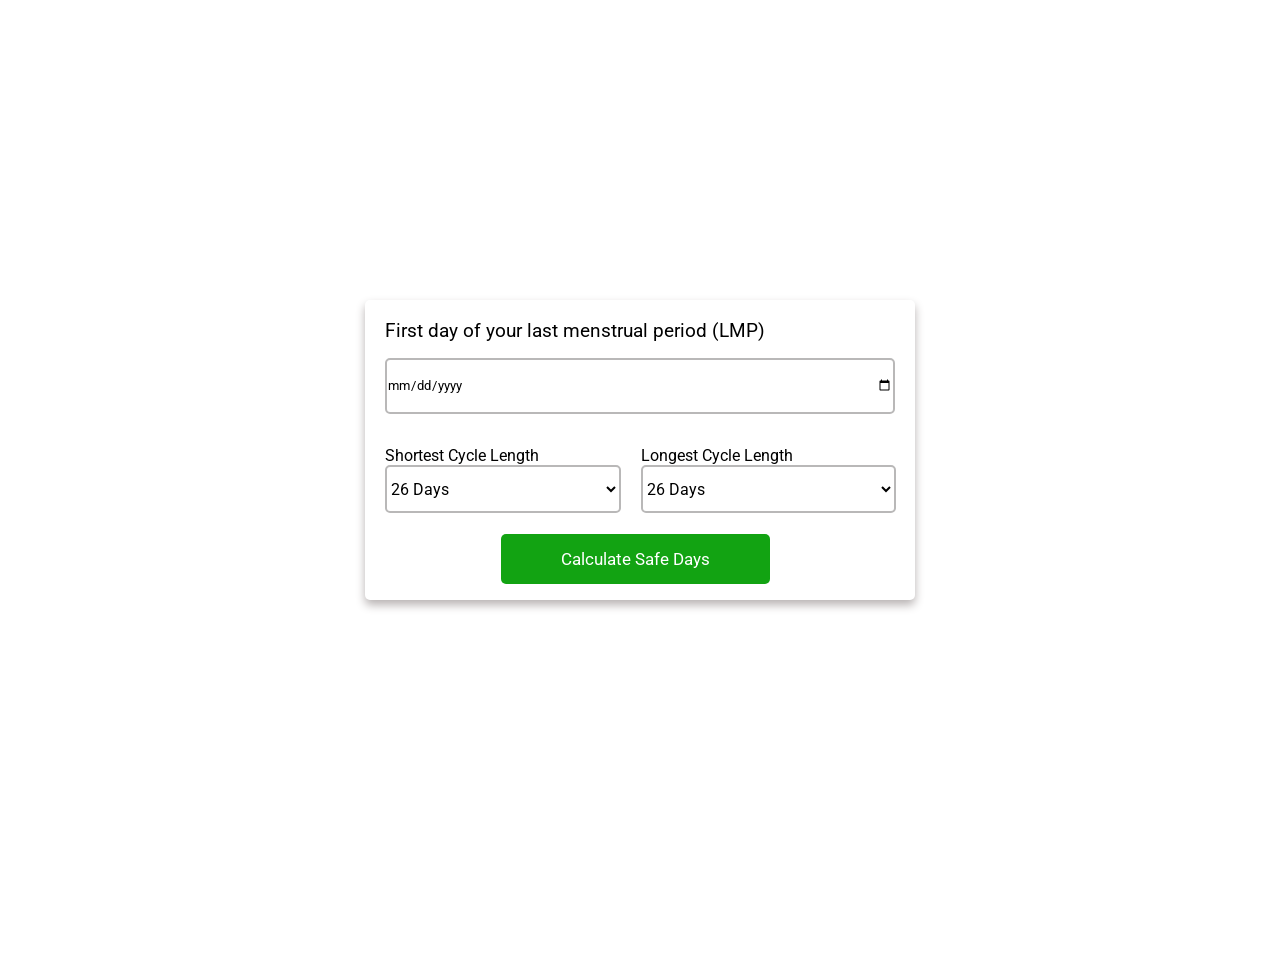
<file: index.html>
<!DOCTYPE html>
<html lang="en">
<head>
    <meta charset="UTF-8">
    <meta http-equiv="X-UA-Compatible" content="IE=edge">
    <meta name="viewport" content="width=device-width, initial-scale=1.0">
    <title>Safe Days calculator</title>
   <link href='https://unpkg.com/boxicons@2.1.4/css/boxicons.min.css' rel='stylesheet'>
    <link rel="stylesheet" href="style.css">
</head>
<body>

    <section class="container">
        <div class="header">
            <div class="content">
         <h3>First day of your last menstrual period (LMP)</h3>
         <form action="">
            
         <input class="date-input" id="date-input" type="date" placeholder="Click to Pick a Date" required>
            <div class="cycle">

            <div class="short-cycle">
                <label for="">Shortest Cycle Length</label>
                <select class="short" name="short-cycle" id="short-cycle-option">
                <option value="26">26 Days</option>
                <option value="27">27 Days</option>
                <option value="28">28 Days</option>
                <option value="29">29 Days</option>
                <option value="30">30 Days</option>
                <option value="31">31 Days</option>
                <option value="32">32 Days</option>
            </select>
            </div>
              
            <div class="long-cycle">
             <label style="margin-left: 20px;">Longest Cycle Length </label>
            <select class="long" name="long-cycle" id="long-cycle-option">
                <option value="26">26 Days</option>
                <option value="27">27 Days</option>
                <option value="28">28 Days</option>
                <option value="29">29 Days</option>
                <option value="30">30 Days</option>
                <option value="31">31 Days</option>
                <option value="32">32 Days</option>
            </select>
            </div>
           <button id="submit-btn" class="form-btn">Calculate Safe Days</button>
            </div>
         </form>

        </div>
        
    </section>

    

            <section class="result-content" id="result-content">
                <!-- <div id="calendar-container" class="calendar"></div> -->
            </section>
            <h3 id="your-result" class="your-result"></h3>


            <section class="wrapper">
      <header>
        <p class="current-date"></p>
        <!-- <div class="icons">
          <span id="prev" class="material-symbols-rounded"><i class='bx bx-chevron-left'></i></i></span>
          <span id="next" class="material-symbols-rounded"><i class='bx bx-chevron-right'></i></span>
        </div> -->
      </header>
      <div class="calendar">
        <ul class="weeks">
          <li>Sun</li>
          <li>Mon</li>
          <li>Tue</li>
          <li>Wed</li>
          <li>Thu</li>
          <li>Fri</li>
          <li>Sat</li>
        </ul>
        <ul id="date-container" class="days"></ul>
      </div>
      
    </section>

    <section class="next-calendar">
      <p class="next-month-current-date"></p>
       
      </header>
      <div class="next-month-calendar">
        <ul class="next-month-weekdays">
          <li>Sun</li>
          <li>Mon</li>
          <li onclick="setCartFunction()">Tue</li>
          <li>Wed</li>
          <li>Thu</li>
          <li>Fri</li>
          <li>Sat</li>
        </ul>
        <ul id="date-container" class="next-month-days"></ul>
      </div>
    </section>

              <!-- <div id="calendar-container" class="calendar-container">
                <h3 id="calendar-month-year"></h3>
                <div class="calendar-content" id="calendar-content"></div>
              </div>
                <div class="next-month-calendar" id="next-month-calendar"></div> -->
  
    <script src="app.js"></script>
</body>
</html>
</file>
<file: style.css>
@import url('https://fonts.googleapis.com/css2?family=Roboto:wght@300;400&display=swap');


*{
    margin: 0;
    padding: 0;
    box-sizing: border-box;
    font-family: 'Roboto', sans-serif;
}

.container{
    width: 100%;
    height: 100vh
}

.header{
    width: 550px;
    height: 300px;
    box-shadow: 0px 5px 10px #b8b3b3;
    border-radius: 5px;
    position: absolute;
    top: 50%;
    left: 50%;
    transform: translate(-50%, -50%); 
}

.content{
    padding: 20px;
}

.content h3{
    font-weight: 400;
}

.date-input{
    margin-top: 1rem;
    width: 100%;
    height: 3.5rem;
    border: 2px solid #b9b8b8;
    border-radius: 5px;
}

.cycle{
    margin-top: 2rem;
    display: flex;
}

select{
    background-color: #fff;
    font-size: 16px;
    font-weight: 400;
}

#select-error{
    color: red;
}
.short{
    width: 100%;
    height: 3rem;
    border: 2px solid #b9b8b8;
    border-radius: 5px;
}

.long{
    width: 93%;
    margin-left: 20px;
    height: 3rem;
    border: 2px solid #b9b8b8;
    border-radius: 5px;
}

.form-btn{
    position: absolute;
    bottom: 1rem;
    left: 8.5rem;
    padding: 15px 60px;
    background-color: rgb(18, 163, 18);
    border: none;
    border-radius: 5px;
    color: #ffffff;
    font-size: 17px;
    cursor: pointer;
}

.form-btn.hidden {
    opacity: 0.5; 
    pointer-events: none; 
}

/* Displayed Result Styling */
.result-content{
    padding: 20px;
}

.inputs {
    margin-top: 2rem;
    font-weight: 300;

}

.inputs p {
    margin-top: 1rem;
}

/* Calendar Styling */
.your-result{
    margin: 1rem 0 0 2rem;
    font-weight: 300;
}


 .wrapper{
  margin-top: 2rem;
  margin-left: 2rem;
  width: 550px;
  background: #fff;
  border-radius: 10px;
  box-shadow: 0 15px 40px rgba(0,0,0,0.12);
  display: none;
  margin-bottom: 2rem;
}
.wrapper header{
  display: flex;
  align-items: center;
  padding: 25px 30px 10px;
  justify-content: space-between;
  
}
header .icons{
  display: flex;  
}
header .icons span{
  height: 38px;
  width: 38px;
  margin: 0 1px;
  cursor: pointer;
  color: #878787;
  text-align: center;
  line-height: 38px;
  font-size: 1.9rem;
  user-select: none;
  border-radius: 50%;
}
.icons span:last-child{
  margin-right: -10px;
}
header .icons span:hover{
  background: #f2f2f2;
}
header .current-date{
  font-size: 1.45rem;
  font-weight: 500;
}
.calendar{
  padding: 20px;
}
.calendar ul{
  display: flex;
  flex-wrap: wrap;
  list-style: none;
  text-align: center; 


}
.calendar .days{
  margin-bottom: 20px;
}
.calendar li{
  color: #333;
  width: calc(100% / 7);
  font-size: 1.07rem;
  
}
 .weeks li{
  font-weight: 500;
  cursor: default;
  background-color: rgb(22, 108, 238);
  padding: 1rem 2rem;
  border: 1px solid #000;
  color: #fff;
}
.calendar .days li{
  z-index: 1;
  border: 1px solid #000;
 
}
.days li.inactive{
  color: #aaa;
}

.days li.active::before{
  background: #9B59B6;
}
.days li:not(.active):hover::before{
  background: #f2f2f2;
}






 

/* safe and unsafe days text-content */
.safe-days{
    padding-top: 1rem;
    color: green;
}

.unsafe-days{
    padding-top: 1rem;
    color: red;
    /* text-align: center; */
}
 /* Safe and unsafe days icon */
.bx{
    padding-top: 1px;
    font-size: 25px;
}

.bx-check{
    color: green;
}

.bx-x{
    color: red;
}

/* Next Month Calendar */

 .next-calendar{
  margin-top: 2rem;
  margin-left: 2rem;
  width: 550px;
  background: #fff;
  border-radius: 10px;
  box-shadow: 0 15px 40px rgba(0,0,0,0.12);
  display: none;
  margin-bottom: 2rem;
}

/* .next-calendar{
    width: 650px;
    margin: 1rem;
} */

/* .next-calendar{
  padding: 1.5rem;
  width: 95.2%;
  background: rgb(10, 106, 231);
  text-align: center;
  border: 2px solid #000;
  color: #ffffff;
  font-size: 20px;
  font-weight: bold;
} */

.next-month-calendar{
    padding: 20px;
}

.next-month-calendar  ul{
  display: flex;
  flex-wrap: wrap;
  list-style: none;
  text-align: center; 


}
.next-month-days{
  margin-bottom: 20px;
}
.next-month-calendar li{
  color: #333;
  width: calc(100% / 7);
  font-size: 1.07rem;
  
}
 .next-month-weekdays li{
  font-weight: 500;
  cursor: default;
  background-color: rgb(22, 108, 238);
  padding: 1rem 2rem;
  border: 1px solid #000;
  color: #fff;
}
.next-month-calendar .next-month-days li{
  z-index: 1;
  border: 1px solid #000;
 
}
.next-month-days li.inactive{
  color: #aaa;
}

.next-month-days li.active::before{
  background: #9B59B6;
}
.next-month-days li:not(.active):hover::before{
  background: #f2f2f2;
}



/* .next-month-weekdays{
  display: inline-block;
  width: 13.6%;
  text-align: center;
  list-style-type: none;
  padding: 30px 0;
  border: 1px solid;
  background-color: rgb(10, 106, 231);
  color: #ffffff;
  border: 1px solid #000;
  font-weight: bold;
}


.new-month-date {
  list-style-type: none;
  display: inline-block;
  width: 13.6%;
  text-align: center;
  font-size: 15px;
  padding: 1rem 2rem;
  border: 1px solid;
  font-weight: bold;
} */

/* .calendar-container{
    display: grid;
    grid-template-columns: repeat(7, 1fr);
    grid-template-rows: repeat(5, 1fr);
    height: 100%;
    margin-top: 2rem;
}

.day{
    border-bottom: 1px solid lightgray;
    border-right: 1px solid lightgray;
    text-align: center;
    padding-top: 5px;
    font-size: 12px;
    cursor: pointer;
    transition: background-color 200ms, color 200ms;
} */





/* Media Queries */

@media (max-width: 580px) {
.header {
    width: 500px;
    height: 300px;
} 
}

@media(max-width: 530px){
.header{
    width: 480px;
    height: 300px;
}

.form-btn{
    left: 7rem;
}

}

@media(max-width: 500px) {
.header{
    width: 460px;
    height: 300px;
}

.long{
    width: 91%;
    margin-left: 20px;
}

.form-btn{
    left: 6.2rem;
}
}

@media(max-width: 480px) {
.header{
    width: 440px;
    height: 300px;
}

.form-btn{
    left: 5.5rem;
}
}

@media(max-width: 460px) {
.header{
    width: 420px;
    height: 300px; 
}

.form-btn{
    left: 5rem;
}
}

@media(max-width: 440px) {
.header{
    width: 400px;
    height: 319px;
}

.form-btn{
    left: 4.5rem;
}
}

@media(max-width: 420px) {
.header{
    width: 380px;
    height: 319px; 
}

.long{
    width: 89%;
    margin-left: 20px;
}

.form-btn{
    left: 3.8rem;
}

}

@media(max-width: 390px) {
.header{
    width: 360px;
    height: 340px;
}

 

label {
    font-size: 15px;
}
.form-btn{
    left: 3rem;
}
} 

@media(max-width: 375px) {
.header{
    width: 340px;
    height: 340px;
}

 
label {
    font-size: 14px;
}

.content h3 {
    font-size: 17px;
}

.form-btn{
    left: 2.2rem;
}
}
@media(max-width: 360px) {
.header{
    width: 320px;
    height: 340px;
    
}

 label {
    font-size: 13px;
}

.content h3 {
    font-size: 17px;
}

.form-btn{
    left: 1.5rem;
    
}
}
</file>
